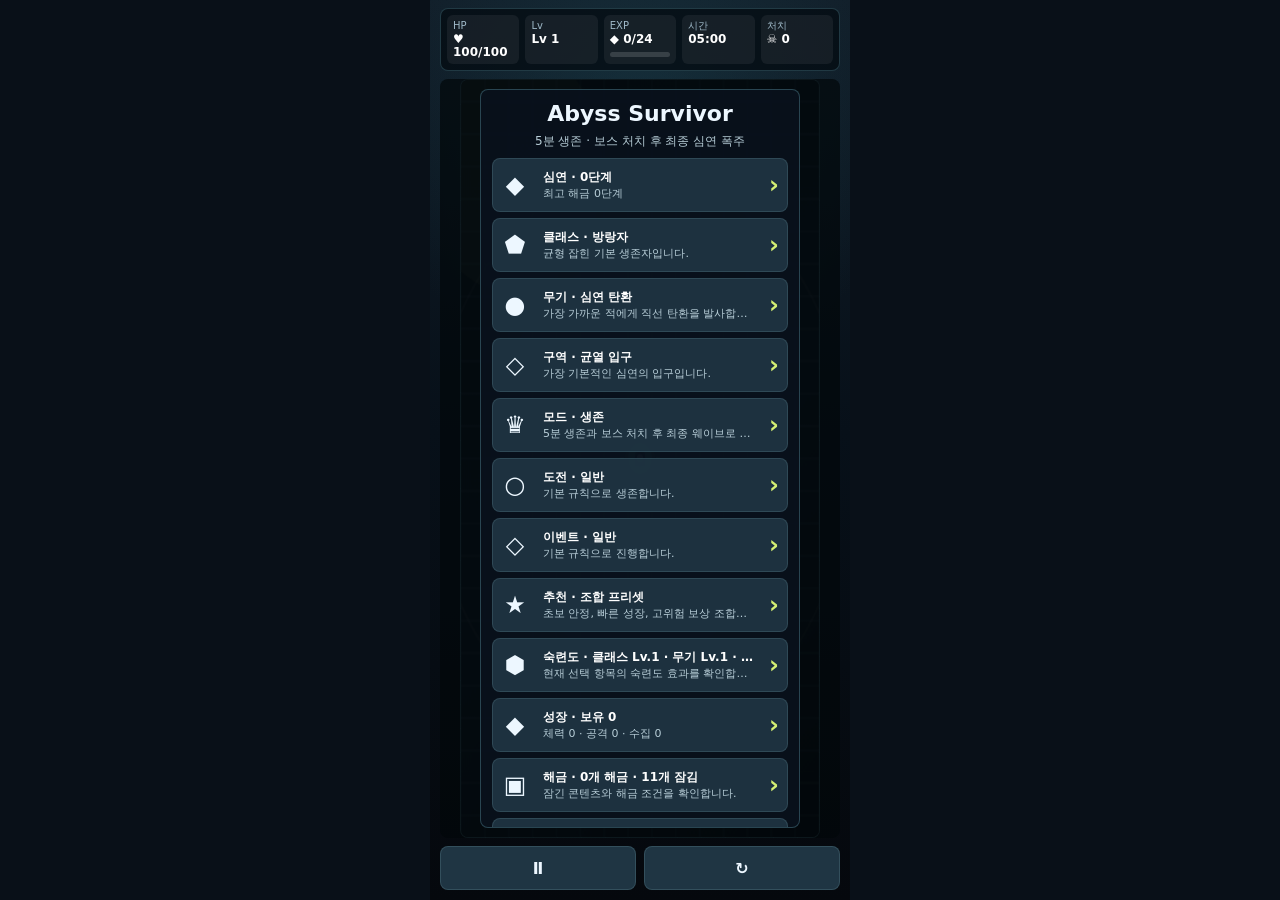
<file: index.html>
<!DOCTYPE html>
<html lang="ko">
<head>
  <meta charset="UTF-8">
  <meta name="viewport" content="width=device-width, initial-scale=1.0, viewport-fit=cover">
  <meta name="theme-color" content="#111827">
  <meta name="mobile-web-app-capable" content="yes">
  <meta name="apple-mobile-web-app-capable" content="yes">
  <meta name="apple-mobile-web-app-title" content="Abyss">
  <title>Abyss Survivor</title>
  <link rel="manifest" href="./manifest.json">
  <link rel="icon" href="./icons/icon.svg" type="image/svg+xml">
  <link rel="apple-touch-icon" sizes="180x180" href="./icons/apple-touch-icon.png">
  <link rel="stylesheet" href="style.css">
</head>
<body>
  <div id="app" class="app-shell">
    <header class="hud" aria-label="게임 상태">
      <div class="hud-item">
        <span class="hud-label">HP</span>
        <span id="healthText" class="hud-value">100 / 100</span>
      </div>
      <div class="hud-item">
        <span class="hud-label">Lv</span>
        <span id="levelText" class="hud-value">1</span>
      </div>
      <div class="hud-item hud-exp">
        <span class="hud-label">EXP</span>
        <span id="expText" class="hud-value">0 / 10</span>
        <div class="exp-bar" aria-hidden="true">
          <div id="expFill" class="exp-fill"></div>
        </div>
      </div>
      <div class="hud-item">
        <span class="hud-label">시간</span>
        <span id="timeText" class="hud-value">05:00</span>
      </div>
      <div class="hud-item">
        <span class="hud-label">처치</span>
        <span id="killText" class="hud-value">0</span>
      </div>
    </header>

    <main class="game-area">
      <canvas id="gameCanvas" width="360" height="560" aria-label="Abyss Survivor 게임 화면"></canvas>

      <section id="overlay" class="overlay is-visible" aria-live="polite">
        <div id="startPanel" class="overlay-panel">
          <h1>Abyss Survivor</h1>
          <p>5분 생존, 보스 처치, 최종 웨이브</p>
          <button id="startButton" class="primary-button" type="button">시작</button>
          <button id="installButton" class="secondary-button install-button is-hidden" type="button">▣ 앱 설치</button>
          <p id="installHelp" class="install-help is-hidden">Safari 하단의 공유 버튼을 누른 뒤 ‘홈 화면에 추가’를 선택하세요.</p>
        </div>

        <div id="levelUpPanel" class="overlay-panel is-hidden">
          <h2>능력 선택</h2>
          <p>하나를 선택하세요.</p>
          <div id="abilityList" class="ability-list">
            <button class="ability-button" type="button">공격력 증가</button>
            <button class="ability-button" type="button">공격 속도 증가</button>
            <button class="ability-button" type="button">이동 속도 증가</button>
          </div>
        </div>

        <div id="gameOverPanel" class="overlay-panel is-hidden">
          <h2>게임 오버</h2>
          <dl class="result-list">
            <div>
              <dt>⏱</dt>
              <dd id="gameOverTimeText">00:00</dd>
            </div>
            <div>
              <dt>☠</dt>
              <dd id="gameOverKillText">0</dd>
            </div>
          </dl>
          <button id="retryButton" class="primary-button" type="button">다시 도전</button>
          <button id="gameOverLobbyButton" class="secondary-button" type="button">로비로</button>
        </div>

        <div id="clearPanel" class="overlay-panel is-hidden">
          <h2>클리어</h2>
          <dl class="result-list">
            <div>
              <dt>⏱</dt>
              <dd id="clearTimeText">05:00</dd>
            </div>
            <div>
              <dt>☠</dt>
              <dd id="clearKillText">0</dd>
            </div>
            <div>
              <dt>Lv</dt>
              <dd id="clearLevelText">1</dd>
            </div>
          </dl>
          <button id="clearRetryButton" class="primary-button" type="button">다시 도전</button>
          <button id="clearLobbyButton" class="secondary-button" type="button">로비로</button>
        </div>
      </section>
    </main>

    <footer class="control-bar" aria-label="게임 조작">
      <button id="pauseButton" class="control-button" type="button" aria-label="일시정지">⏸</button>
      <button id="restartButton" class="control-button" type="button" aria-label="재시작">↻</button>
    </footer>
  </div>

  <script src="data.js"></script>
  <script src="state.js"></script>
  <script src="feedback.js"></script>
  <script src="game.js"></script>
  <script src="render.js"></script>
  <script src="ui.js"></script>
  <script src="pwa.js"></script>
  <script src="main.js"></script>
</body>
</html>
</file>
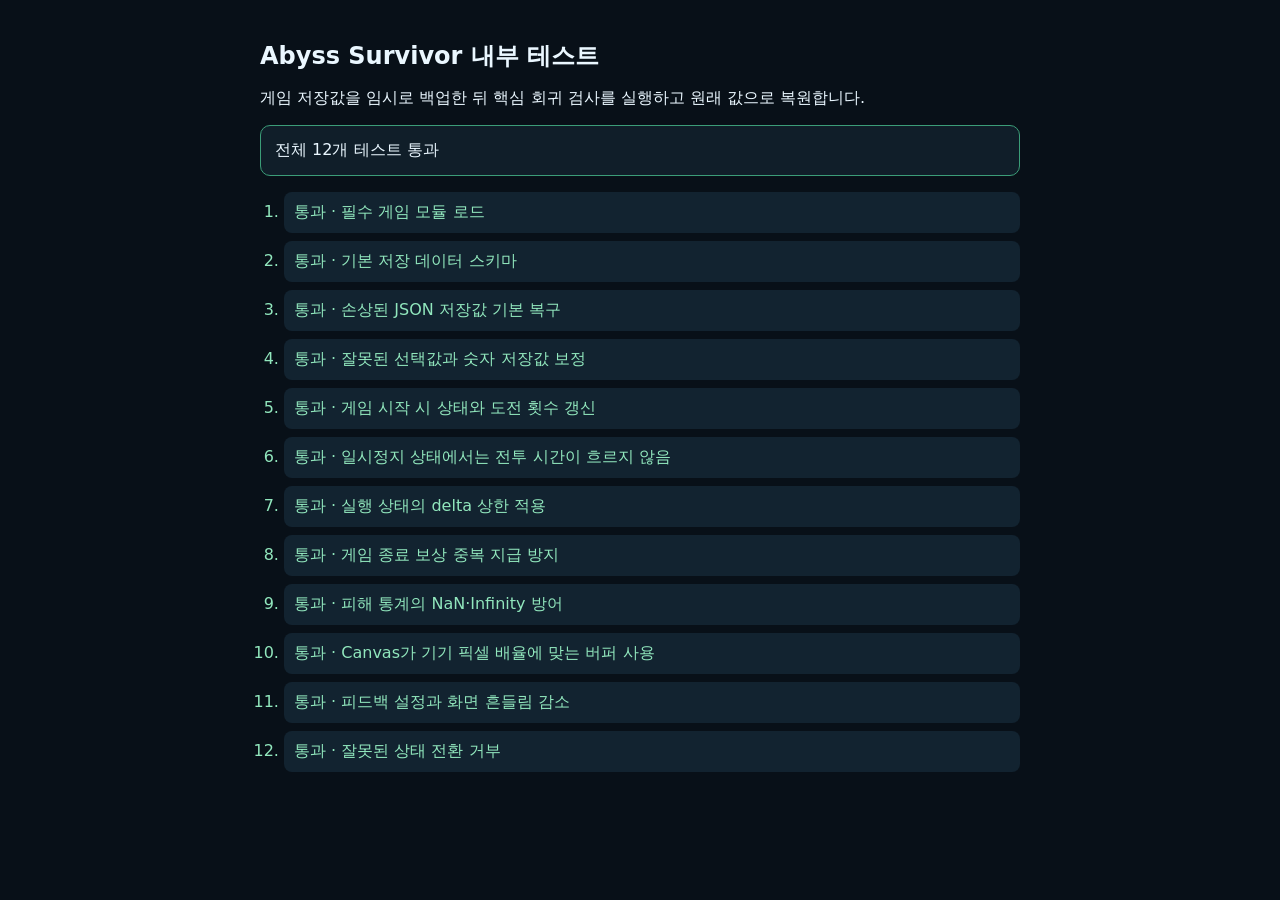
<file: test-runner.html>
<!DOCTYPE html>
<html lang="ko">
<head>
  <meta charset="UTF-8">
  <meta name="viewport" content="width=device-width, initial-scale=1.0">
  <title>Abyss Survivor 내부 테스트</title>
  <style>
    :root { color-scheme: dark; font-family: system-ui, sans-serif; }
    body { max-width: 760px; margin: 0 auto; padding: 24px; background: #081018; color: #eaf7ff; }
    h1 { margin-bottom: 6px; font-size: 24px; }
    .summary { padding: 14px; border: 1px solid #315064; border-radius: 10px; background: #101e29; }
    .summary.pass { border-color: #3b9d78; }
    .summary.fail { border-color: #d26068; }
    ol { padding-left: 24px; }
    li { margin: 8px 0; padding: 10px; border-radius: 8px; background: #122330; }
    li.pass { color: #91e7bd; }
    li.fail { color: #ff9da3; }
    pre { margin: 7px 0 0; white-space: pre-wrap; color: #ffd0d3; }
  </style>
</head>
<body>
  <h1>Abyss Survivor 내부 테스트</h1>
  <p>게임 저장값을 임시로 백업한 뒤 핵심 회귀 검사를 실행하고 원래 값으로 복원합니다.</p>
  <div id="summary" class="summary">테스트 준비 중…</div>
  <ol id="results"></ol>

  <script src="data.js"></script>
  <script src="state.js"></script>
  <script src="feedback.js"></script>
  <script src="game.js"></script>
  <script src="render.js"></script>
  <script src="ui.js"></script>
  <script src="pwa.js"></script>
  <script src="tests.js"></script>
</body>
</html>
</file>
<file: style.css>
* {
  box-sizing: border-box;
}

html,
body {
  width: 100%;
  height: 100%;
  margin: 0;
  overflow: hidden;
  overscroll-behavior: none;
  touch-action: none;
  background: #091018;
  color: #edf7ff;
  font-family: system-ui, -apple-system, BlinkMacSystemFont, "Segoe UI", sans-serif;
  user-select: none;
}

button {
  font: inherit;
  color: inherit;
  border: 0;
  touch-action: manipulation;
}

.app-shell {
  width: min(100vw, 420px);
  height: 100vh;
  height: 100dvh;
  margin: 0 auto;
  padding: max(8px, env(safe-area-inset-top)) 10px max(10px, env(safe-area-inset-bottom));
  display: flex;
  flex-direction: column;
  gap: 8px;
  background:
    radial-gradient(circle at 50% 12%, rgba(30, 78, 92, 0.38), transparent 34%),
    linear-gradient(180deg, #111d28 0%, #071019 48%, #05080d 100%);
}

.hud {
  flex: 0 0 auto;
  display: grid;
  grid-template-columns: repeat(5, minmax(0, 1fr));
  gap: 6px;
  padding: 6px;
  border: 1px solid rgba(126, 204, 222, 0.22);
  border-radius: 8px;
  background: rgba(5, 12, 19, 0.78);
}

.hud-item {
  min-width: 0;
  min-height: 38px;
  padding: 5px 6px;
  border-radius: 6px;
  background: rgba(255, 255, 255, 0.06);
}

.hud-exp {
  grid-column: span 1;
}

.hud-label {
  display: block;
  margin-bottom: 2px;
  color: #9fb9c8;
  font-size: 10px;
  line-height: 1.1;
}

.hud-value {
  display: block;
  color: #ffffff;
  font-size: 12px;
  font-weight: 700;
  line-height: 1.1;
}

.exp-bar {
  width: 100%;
  height: 5px;
  margin-top: 6px;
  overflow: hidden;
  border-radius: 999px;
  background: rgba(255, 255, 255, 0.14);
}

.exp-fill {
  width: 0%;
  height: 100%;
  border-radius: inherit;
  background: linear-gradient(90deg, #49e0b8, #d5ef73);
}

.game-area {
  position: relative;
  flex: 1 1 auto;
  min-height: 0;
  display: flex;
  align-items: center;
  justify-content: center;
}

#gameCanvas {
  display: block;
  width: auto;
  max-width: min(360px, 100%);
  height: 100%;
  max-height: 100%;
  aspect-ratio: 360 / 560;
  touch-action: none;
  border: 1px solid rgba(126, 204, 222, 0.28);
  border-radius: 8px;
  background:
    linear-gradient(rgba(126, 204, 222, 0.06) 1px, transparent 1px),
    linear-gradient(90deg, rgba(126, 204, 222, 0.06) 1px, transparent 1px),
    radial-gradient(circle at 50% 45%, #132635 0%, #09131d 56%, #05080d 100%);
  background-size: 24px 24px, 24px 24px, auto;
}

.control-bar {
  flex: 0 0 auto;
  display: grid;
  grid-template-columns: repeat(2, minmax(0, 1fr));
  gap: 8px;
}

.control-bar.is-single {
  grid-template-columns: minmax(0, 1fr);
}

.control-button,
.primary-button,
.secondary-button,
.ability-button {
  min-height: 44px;
  border-radius: 8px;
  font-weight: 700;
}

.control-button {
  background: #1f3543;
  box-shadow: inset 0 0 0 1px rgba(170, 229, 239, 0.14);
}

.primary-button {
  width: 100%;
  margin-top: 7px;
  background: #2c8c83;
  box-shadow: inset 0 -2px 0 rgba(0, 0, 0, 0.22);
}

.secondary-button {
  width: 100%;
  margin-top: 7px;
  background: #273848;
  box-shadow: inset 0 0 0 1px rgba(170, 229, 239, 0.16);
}

.ability-button {
  width: 100%;
  display: grid;
  grid-template-columns: 52px minmax(0, 1fr);
  align-items: center;
  gap: 8px;
  padding: 8px 10px;
  position: relative;
  overflow: hidden;
  background:
    linear-gradient(135deg, var(--rarity-bg, rgba(255, 255, 255, 0.06)), rgba(31, 53, 67, 0.96) 58%),
    #20384a;
  text-align: left;
  box-shadow:
    inset 0 0 0 1px rgba(170, 229, 239, 0.12),
    0 0 16px var(--rarity-glow, rgba(0, 0, 0, 0));
}

.ability-button::before,
.choice-button::before {
  content: "";
  position: absolute;
  inset: 0 auto 0 0;
  width: 3px;
  background: var(--rarity-color, #9aa4b2);
  opacity: 0.86;
}

.ability-button.is-evolution {
  background: #2f3448;
  box-shadow: inset 0 0 0 1px rgba(213, 239, 115, 0.28);
}

.ability-button.is-relic {
  background: #2f2942;
  box-shadow: inset 0 0 0 1px rgba(197, 111, 255, 0.32);
}

.ability-button strong,
.ability-button span,
.ability-button em {
  display: block;
}

.icon,
.card-icon,
.choice-icon,
.option-icon,
.ability-icon,
.hud-icon,
.menu-icon,
.upgrade-icon {
  display: flex;
  align-items: center;
  justify-content: center;
  flex-shrink: 0;
  line-height: 1;
  text-align: center;
}

.ability-icon,
.choice-icon,
.option-icon,
.card-icon {
  width: 48px;
  height: 48px;
  border-radius: 8px;
  background:
    radial-gradient(circle at 50% 34%, var(--rarity-bg, rgba(255, 255, 255, 0.12)), rgba(255, 255, 255, 0.07) 72%),
    rgba(255, 255, 255, 0.08);
  color: var(--rarity-color, #d5ef73);
  font-size: 38px;
  font-weight: 900;
  box-shadow:
    inset 0 0 0 1px rgba(255, 255, 255, 0.1),
    0 0 12px var(--rarity-glow, rgba(0, 0, 0, 0));
}

.ability-button .ability-icon,
.choice-button .choice-icon,
.choice-button .option-icon,
.choice-button .card-icon {
  align-self: center;
  justify-self: center;
}

.hud-icon {
  width: 18px;
  height: 18px;
  font-size: 18px;
}

.menu-icon,
.upgrade-icon {
  width: 28px;
  height: 28px;
  font-size: 24px;
}

.ability-body,
.choice-body {
  display: block;
  min-width: 0;
}

.ability-button em,
.rarity-badge {
  margin-bottom: 3px;
  color: var(--rarity-color, #d5ef73);
  font-size: 11px;
  font-style: normal;
  font-weight: 800;
  line-height: 1.1;
}

.ability-tag,
.rarity-badge {
  display: inline-block;
  width: fit-content;
  max-width: 100%;
  padding: 2px 6px;
  border: 1px solid var(--rarity-color, rgba(213, 239, 115, 0.5));
  border-radius: 999px;
  background: var(--rarity-bg, rgba(213, 239, 115, 0.1));
}

.ability-button span {
  margin-top: 3px;
  color: #b8ced8;
  font-size: 11px;
  font-weight: 500;
  line-height: 1.25;
}

.overlay {
  position: absolute;
  inset: 0;
  display: none;
  align-items: center;
  justify-content: center;
  padding: 10px;
  border-radius: 8px;
  background: rgba(2, 7, 11, 0.72);
}

.overlay.is-visible {
  display: flex;
}

.overlay-panel {
  position: relative;
  width: min(100%, 320px);
  max-height: 100%;
  overflow: auto;
  overscroll-behavior: contain;
  padding: 11px;
  border: 1px solid rgba(126, 204, 222, 0.28);
  border-radius: 8px;
  background: rgba(9, 18, 28, 0.94);
  text-align: center;
}

.overlay-panel.is-hidden {
  display: none;
}

.overlay-panel h1,
.overlay-panel h2 {
  margin: 0 0 6px;
  font-size: 22px;
  line-height: 1.15;
}

.overlay-panel h2 {
  font-size: 22px;
}

.overlay-panel p {
  margin: 0 0 8px;
  color: #b8ced8;
  font-size: 12px;
  line-height: 1.45;
}

.ability-list {
  display: grid;
  gap: 7px;
}

.ability-card {
  display: grid;
  gap: 4px;
}

.install-button {
  color: #dff7ff;
  background: linear-gradient(135deg, #27485b, #39356f);
}

.install-help {
  margin-top: 7px !important;
  padding: 8px;
  border: 1px solid rgba(143, 216, 255, 0.22);
  border-radius: 7px;
  background: rgba(8, 16, 24, 0.86);
  color: #d8f7ff !important;
}

.is-hidden {
  display: none !important;
}

.ability-button.is-new {
  box-shadow: inset 3px 0 0 var(--rarity-color, #49e0b8), inset 0 0 0 1px rgba(170, 229, 239, 0.14);
}

.ability-button.is-upgrade {
  box-shadow: inset 3px 0 0 var(--rarity-color, #ffe28a), inset 0 0 0 1px rgba(255, 226, 138, 0.16);
}

.choice-tools {
  display: flex;
  align-items: center;
  gap: 5px;
}

.choice-tools-top {
  justify-content: space-between;
  min-height: 30px;
}

.mini-tool-button {
  min-height: 28px;
  padding: 4px 8px;
  border-radius: 6px;
  background: rgba(31, 53, 67, 0.94);
  color: #d8f7ff;
  font-size: 11px;
  font-weight: 800;
  box-shadow: inset 0 0 0 1px rgba(170, 229, 239, 0.16);
}

.mini-tool-button.is-active {
  color: #071019;
  background: #d5ef73;
}

.mini-tool-button:disabled {
  opacity: 0.42;
}

.choice-help,
.ability-insight {
  color: #d5ef73;
  font-size: 10px;
  font-weight: 700;
  line-height: 1.2;
}

.mission-hud,
.build-panel {
  position: absolute;
  z-index: 2;
  left: 10px;
  right: 10px;
  border-radius: 8px;
  background: rgba(5, 12, 19, 0.78);
  box-shadow: inset 0 0 0 1px rgba(170, 229, 239, 0.16);
  backdrop-filter: blur(3px);
}

.mission-hud {
  top: 10px;
  min-height: 28px;
  padding: 7px 9px;
  color: #d5ef73;
  font-size: 11px;
  font-weight: 800;
  pointer-events: none;
}

.build-panel {
  top: 44px;
  max-height: min(52%, 260px);
  overflow: auto;
  padding: 9px;
  text-align: left;
}

.build-panel.is-hidden,
.mission-hud.is-hidden {
  display: none;
}

.build-title {
  display: block;
  padding-right: 34px;
  color: #ffffff;
  font-size: 13px;
}

.build-close {
  position: absolute;
  top: 6px;
  right: 6px;
  width: 28px;
  height: 28px;
  border-radius: 6px;
  background: rgba(255, 255, 255, 0.08);
  color: #d8f7ff;
  font-size: 18px;
  line-height: 1;
}

.build-list {
  margin-top: 6px;
  white-space: pre-line;
  color: #b8ced8;
  font-size: 11px;
  line-height: 1.35;
}

.setup-panel {
  margin-top: 6px;
  text-align: left;
}

.lobby-summary {
  display: grid;
  gap: 6px;
  margin-top: 8px;
  text-align: left;
}

.lobby-choice-button {
  width: 100%;
  min-height: 54px;
  display: grid;
  grid-template-columns: 34px minmax(0, 1fr) 16px;
  align-items: center;
  gap: 8px;
  padding: 7px 9px;
  border-radius: 8px;
  background: rgba(31, 53, 67, 0.92);
  text-align: left;
  box-shadow: inset 0 0 0 1px rgba(170, 229, 239, 0.13);
}

.lobby-choice-body {
  display: block;
  min-width: 0;
}

.lobby-choice-body strong,
.lobby-choice-body span {
  display: block;
  overflow: hidden;
  text-overflow: ellipsis;
  white-space: nowrap;
}

.lobby-choice-body strong {
  color: #ffffff;
  font-size: 12px;
  line-height: 1.2;
}

.lobby-choice-body span {
  margin-top: 3px;
  color: #b8ced8;
  font-size: 11px;
  line-height: 1.2;
}

.lobby-choice-arrow {
  color: #d5ef73;
  font-size: 24px;
  font-weight: 800;
  line-height: 1;
  text-align: right;
}

.lobby-modal {
  position: absolute;
  inset: 8px;
  z-index: 4;
  display: flex;
  flex-direction: column;
  gap: 7px;
  padding: 10px;
  border: 1px solid rgba(126, 204, 222, 0.3);
  border-radius: 8px;
  background: rgba(7, 16, 25, 0.98);
  text-align: left;
}

.lobby-modal.is-hidden {
  display: none;
}

.lobby-modal-body {
  min-height: 0;
  overflow: auto;
  overscroll-behavior: contain;
}

.panel-title,
.shard-count {
  display: block;
  margin-bottom: 4px;
  color: #d8f7ff;
  font-size: 12px;
  font-weight: 800;
}

.shard-count {
  color: #d5ef73;
}

.choice-list {
  display: grid;
  gap: 4px;
}

.choice-button {
  width: 100%;
  display: grid;
  grid-template-columns: 52px minmax(0, 1fr);
  align-items: center;
  gap: 7px;
  min-height: 66px;
  padding: 5px 7px;
  border-radius: 6px;
  position: relative;
  overflow: hidden;
  background:
    linear-gradient(135deg, var(--rarity-bg, rgba(255, 255, 255, 0.05)), rgba(24, 42, 56, 0.96) 60%),
    #182a38;
  text-align: left;
  box-shadow:
    inset 0 0 0 1px rgba(170, 229, 239, 0.1),
    0 0 12px var(--rarity-glow, rgba(0, 0, 0, 0));
}

.choice-button.is-selected {
  background:
    linear-gradient(135deg, var(--rarity-bg, rgba(213, 239, 115, 0.13)), rgba(36, 63, 71, 0.98) 62%),
    #243f47;
  box-shadow:
    inset 0 0 0 1px var(--rarity-color, rgba(213, 239, 115, 0.45)),
    0 0 16px var(--rarity-glow, rgba(213, 239, 115, 0.1));
}

.choice-button.is-locked {
  opacity: 0.5;
  filter: grayscale(0.35);
}

.choice-button:disabled {
  opacity: 0.45;
}

.choice-button strong,
.choice-button span {
  display: block;
  min-width: 0;
}

.choice-button strong {
  font-size: 12px;
  line-height: 1.15;
}

.choice-button span,
.result-meta {
  color: #b8ced8;
  font-size: 11px;
  line-height: 1.25;
}

.result-meta {
  white-space: pre-line;
  text-align: left;
}

.result-list {
  margin: 10px 0 6px;
}

.result-list div {
  display: flex;
  justify-content: space-between;
  gap: 12px;
  padding: 7px 0;
  border-bottom: 1px solid rgba(255, 255, 255, 0.1);
}

.result-list dt {
  display: flex;
  align-items: center;
  justify-content: center;
  min-width: 22px;
  color: #9fb9c8;
  font-size: 20px;
  line-height: 1;
}

.result-list dd {
  margin: 0;
  font-weight: 700;
}

@media (min-width: 390px) {
  .hud {
    grid-template-columns: repeat(5, minmax(0, 1fr));
  }

  .hud-exp {
    grid-column: span 1;
  }
}
</file>
